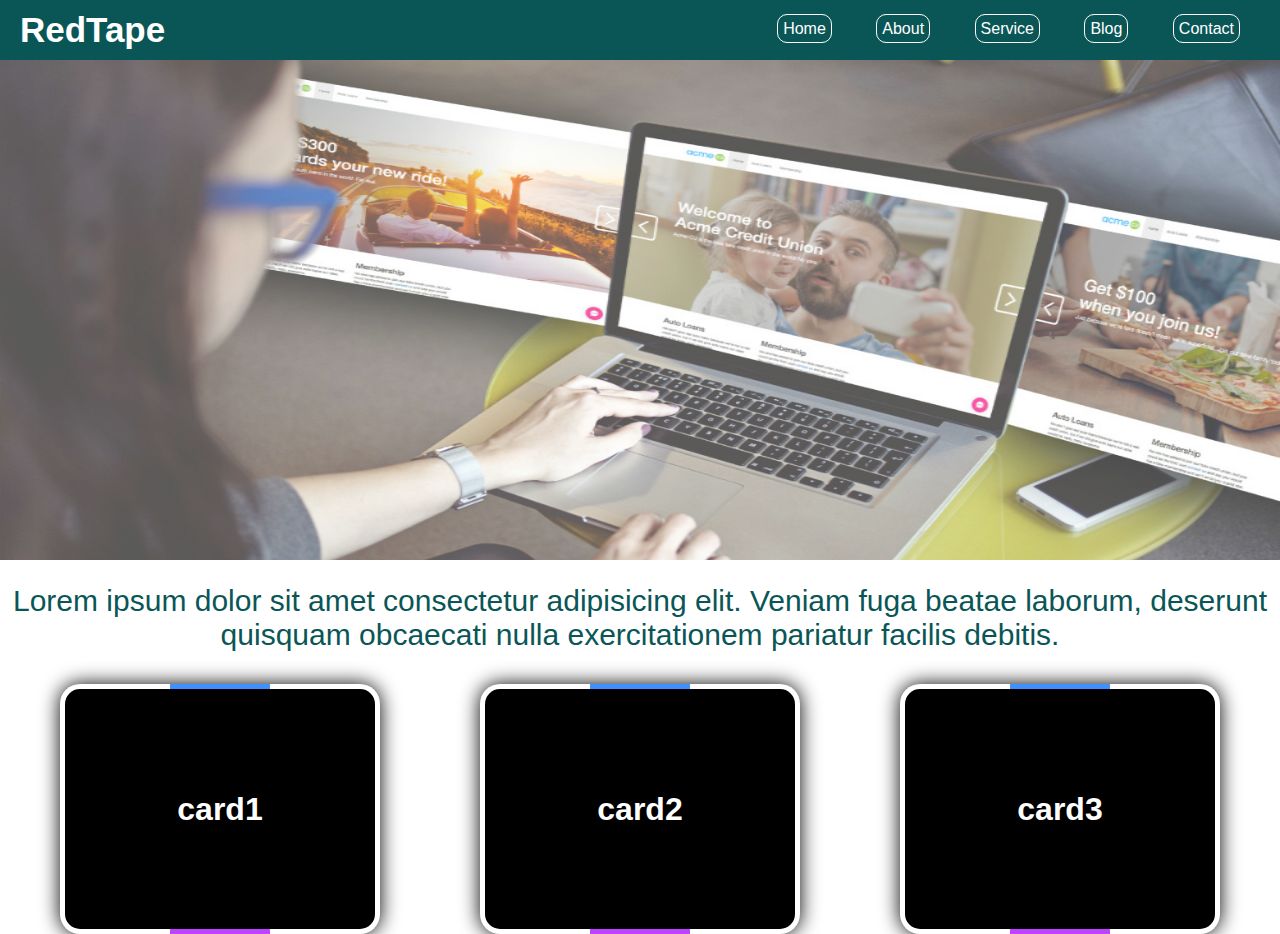
<file: index.html>
<!DOCTYPE html>
<html lang="en">
<head>
          <meta charset="UTF-8">
          <meta name="viewport" content="width=device-width, initial-scale=1.0">
          <title>my webpage</title>
          <link rel="stylesheet" href="style.css">
</head>
<body>
          <div class="containar">
                    <!-- header start -->
                    <div class="header">
                              <!-- logo -->
                               <div class="logo">
                                     <a href=""><h2>RedTape</h2></a>
                               </div>
                               <!-- main menu -->
                                <div class="menu">
                                        <ul>
                                                  <li class="h"><a href="">Home</a></li>
                                                  <li><a href="">About</a></li>
                                                  <li><a href="">Service</a></li>
                                                  <li><a href="">Blog</a></li>
                                                  <li><a href="">Contact</a></li>
                                        </ul>
                                </div>
                    </div>
                    <!-- slider start -->
                     <div class="slider">
                        <img src="slider-post-hero.jpg" alt="">
                        <div class="text">
                                <p>Lorem ipsum dolor sit amet consectetur adipisicing elit. Veniam fuga beatae laborum, deserunt quisquam obcaecati nulla exercitationem pariatur facilis debitis.</p>
                        </div>
                     <!-- card area -->
                <div class="card-section">
                     <div class="card">
                        <h2>card1</h2>
                     </div>
                     <div class="card">
                        <h2>card2</h2>
                     </div>
                     <div class="card">
                        <h2>card3</h2>
                        
                     </div>
                </div>
          </div>
</body>
</html>
</file>
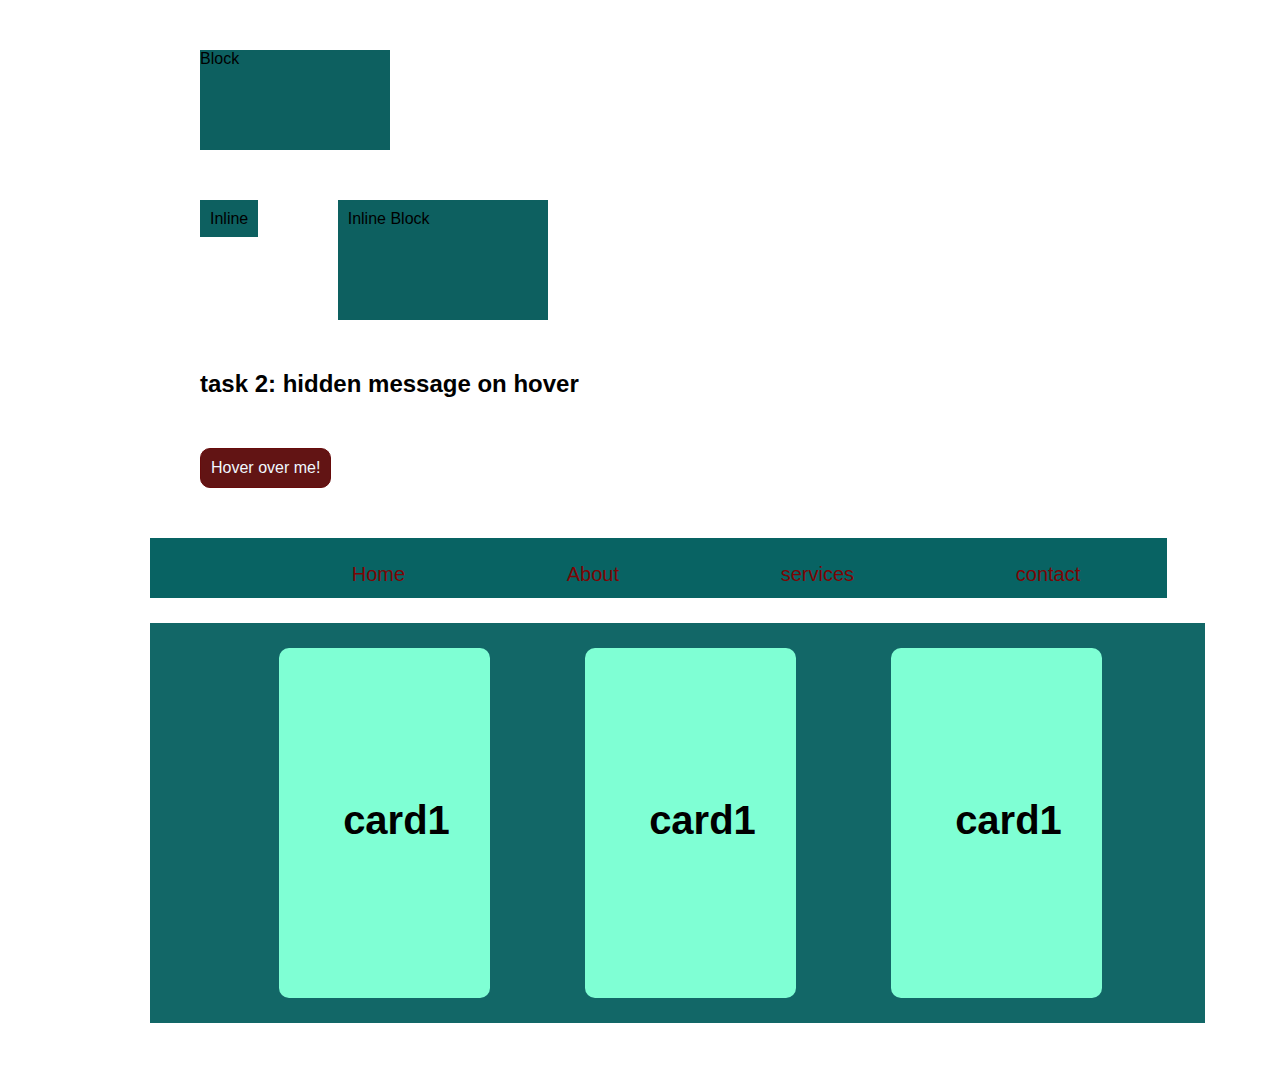
<file: css-3rd-practical-assignment.html>
<!DOCTYPE html>
<html lang="en">
<head>
          <meta charset="UTF-8">
          <meta name="viewport" content="width=device-width, initial-scale=1.0">
          <title>Document</title>
          <link rel="stylesheet" href="css-3rd-practical-assignment.css">
</head>
<body>
          <!-- display and position tasks: -->
          <div class="box-area">
                    <div class="block-box">Block</div>
                    <div class="inline-box">Inline</div>
                    <div class="inline-block-box">Inline Block</div>
          </div>
          <!-- hidden message on hover -->
           <div class="hover-message">
                    <h2>task 2: hidden message on hover</h2>
                    <div class="hover-but">
                              Hover over me!
                              <div class="hidden-message">Surprise</div>
                    </div>
           </div>
                    <!-- sticky navbar -->
           <div class="navbar-sticky">
                    <ul>
                              <li><a href="">Home</a></li>
                              <li><a href="">About</a></li>
                              <li><a href="">services</a></li>
                              <li><a href="">contact</a></li>
                    </ul>
           </div>

           <!-- card bar -->

           <div class="card-area">
                    <div class="card"><h2>card1</h2></div>
                    <div class="card"><h2>card1</h2></div>
                    <div class="card"><h2>card1</h2></div>
           </div>

</body>
</html>
</file>
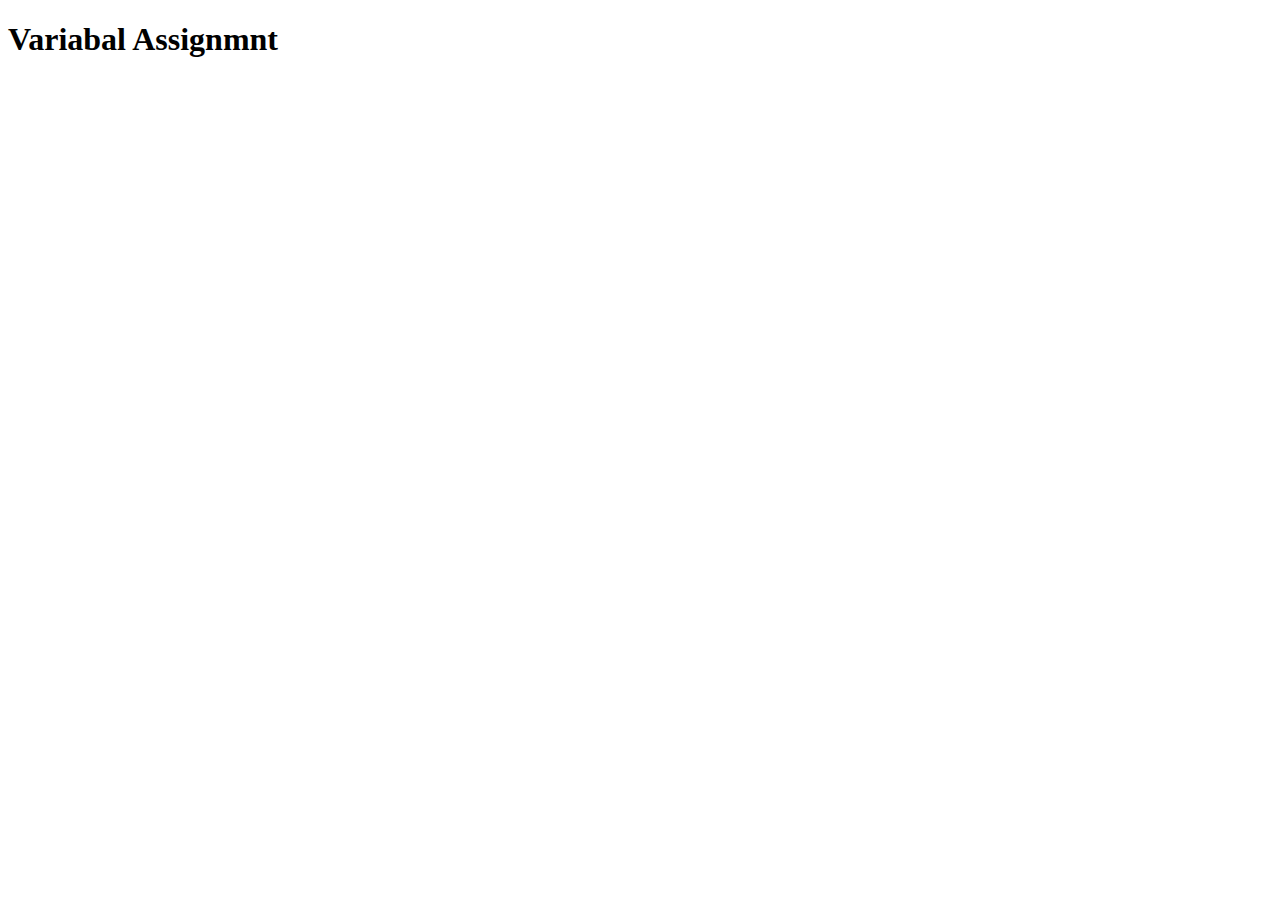
<file: js.html>
<!DOCTYPE html>
<html lang="en">
<head>
          <meta charset="UTF-8">
          <meta name="viewport" content="width=device-width, initial-scale=1.0">
          <title>Document</title>
          
</head>
<body>
         <h1>Variabal Assignmnt</h1> 
          <script src="script.js"></script>
</body>
</html>
</file>
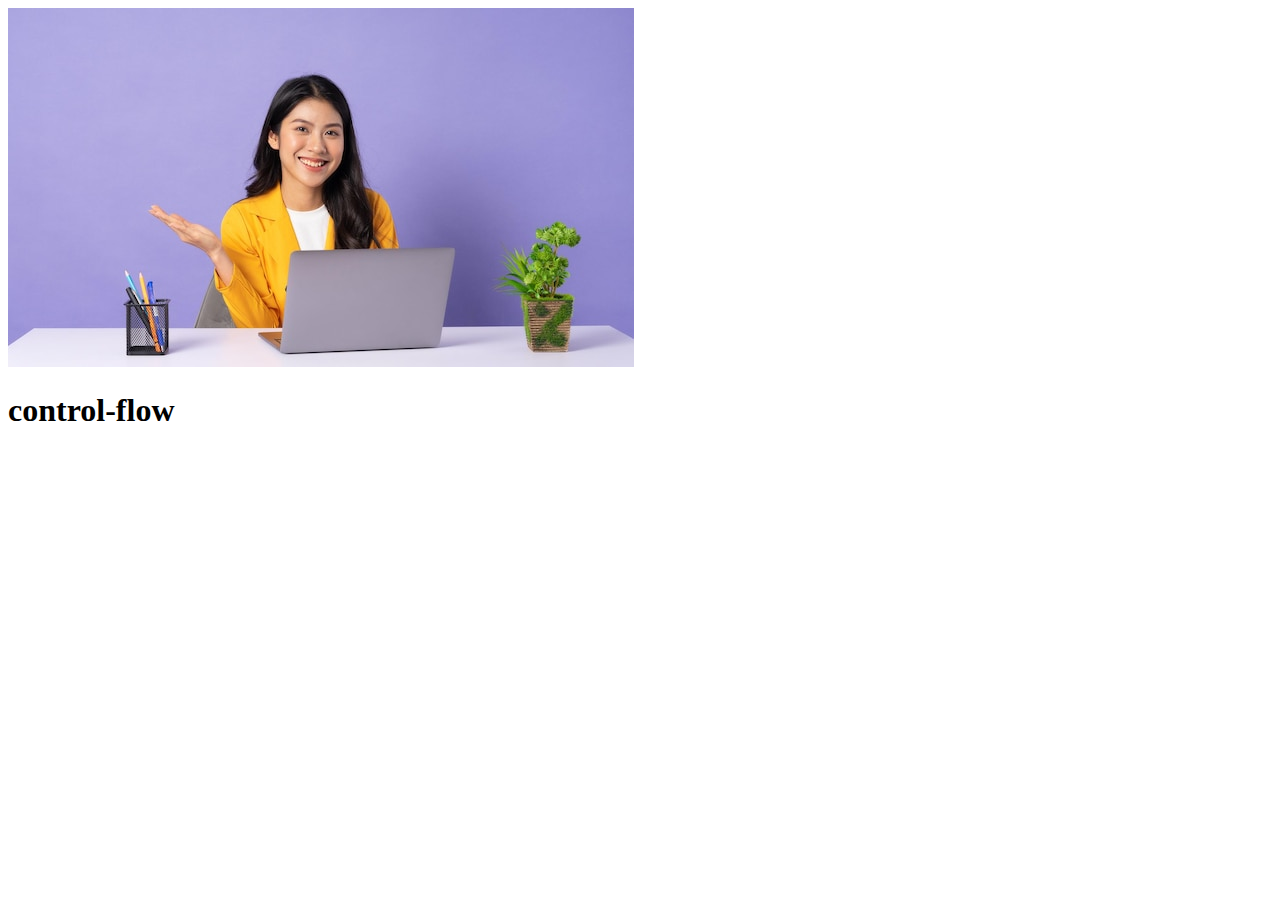
<file: control-flow/control-flow.html>
<!DOCTYPE html>
<html lang="en">
<head>
          <meta charset="UTF-8">
          <meta name="viewport" content="width=device-width, initial-scale=1.0">
          <title>control-flow</title>
</head>
<body>

          <div class="container">
                    <img src="portrait-young-businesswoman-purple-background_466494-3680.jpg" class="image">
          </div>

          <h1>control-flow</h1>

          <script src="control-flow.js"></script>
</body>
</html>
</file>
<file: style.css>
*{
          padding: 0;
          margin: 0;
          text-decoration: none;
          box-sizing: border-box;
}
body{
          font-family: sans-serif;
}
                                       /* header start */
.header{
          background: rgb(10, 86,87);
          width: 100%;
          height: 60px;
}
.logo h2{
         margin-left: 20px;
         color: white;
         font-size: 35px;
         line-height: 60px; 
         font-weight: bold;
         width: 10%;
         cursor: pointer;
         position: absolute;
         border-radius: 15px;
       }
.logo h2:hover{
         color: black;
}
.menu ul{
          float: right;
          margin-right: 20px;
}
.menu ul li{
          display: inline-block;
          margin: 20px;   
          list-style: none;
}
.menu ul li a{
          text-decoration: none;
          color: white;
          border: 1px solid;
          padding: 5px;
         border-radius: 10px;
}
.menu ul li a:hover{
          color: black;
          background-color: white;
} 
                                       /* header end */
                                       
                                       /* slider Area Start */
.slider img{
          height: 500px;
          width: 100%;
          opacity: 0.7;
}
.text{
          width: 100%;
          height: 50px;

}
.text p{
          font-family: sans-serif;
          font-size: 30px;
          text-align: center;
          margin-top: 20px;
          color: rgb(10, 86, 87);
          text-decoration: solid;
}
.contant{
          text-align: center;
          margin-top: 120px;
          font-size: 30px;
          font-family: sans-serif;
}
.card-section{
          width: 100%;
          height: 300px;
          display: flex;
          justify-content: center;
          gap: 100px;
          flex-wrap: wrap;
}
.card{
          width: 25%;
          height: 250px;
          position: relative;
          display: flex;
          place-content: center;
          place-items: center;
          overflow: hidden;
          border-radius: 20px;
          margin-top: 50px;
          box-shadow: 0 0 20px rgb(0, 0, 0);
  }
  .card h2{
    z-index: 1;
    color: white;
    font-size: 2em;
  }
  .card::before{
    content: '';
    position: absolute;
    width: 100px;
    background-image: linear-gradient(180deg, rgb(0, 183, 255), rgb(276, 28, 255));
    height: 200%;
    animation: card 4s linear infinite;
    transition: all 0.2s linear;
  }
  
  @keyframes card{
    from{
      transform: rotate(0deg);
    }
      to{
        transform: rotate(360deg);
        
      }
    }
  .card::after{
    content: "";
    position: absolute;
    background: black;
    inset: 5px;
    border-radius: 15px;
  }
</file>
<file: css-3rd-practical-assignment.css>
*{
          margin: 25px;
          margin-left: 50px;
          font-family: sans-serif;

}
/* display and positin tasks */

.block-box{
          width: 18%;
          height: 100px;
          background-color: rgb(13, 96, 96);
          display: block;
         

}
.inline-box{
          width: 18%;
          height: 100px;
          background-color: rgb(13, 96, 96);
          display: inline;
          padding: 10px;

}
.inline-block-box{
          width: 18%;
          height: 100px;
          background-color: rgb(13, 96, 96);
          display: inline-block;
          padding: 10px;

}

.hover-but{
          color: aliceblue;
          position: relative;
          display: inline-block;
          padding: 10px;
          background-color: #621414;
          border: 1px solid #670b0b;
          border-radius: 10px;
}

.hidden-message{
          display: none;
          color: white;
          background-color: aqua;
          padding: px;
          margin-top: 10px;
}

.hover-but:hover{
          cursor: pointer;
}


.navbar-sticky{
          position: sticky;
          height: 60px;
          width: 90%;
          background-color: rgb(8, 99, 99);
}

.navbar-sticky ul{
          list-style-type: none;
          display: flex;
          justify-content: space-evenly;
}
.navbar-sticky ul li a{
          text-decoration: none;
          font-size: 20px;
          color: rgb(125, 5, 5);
}
/* card area */

.card-area{
          display: flex;
          justify-content: center;
          flex-wrap: wrap;
          height: 400px;
          background-color: rgb(18, 103, 103);
          gap: 20px;
          
}
.card{
          background-color: aquamarine;
          width: 20%;
          text-align: center;
          border-radius: 10px;
          box-shadow: 0, 0, 10px gray

}
.card h2{
          font-size: 40px;
          margin-top: 150px;
}
</file>
